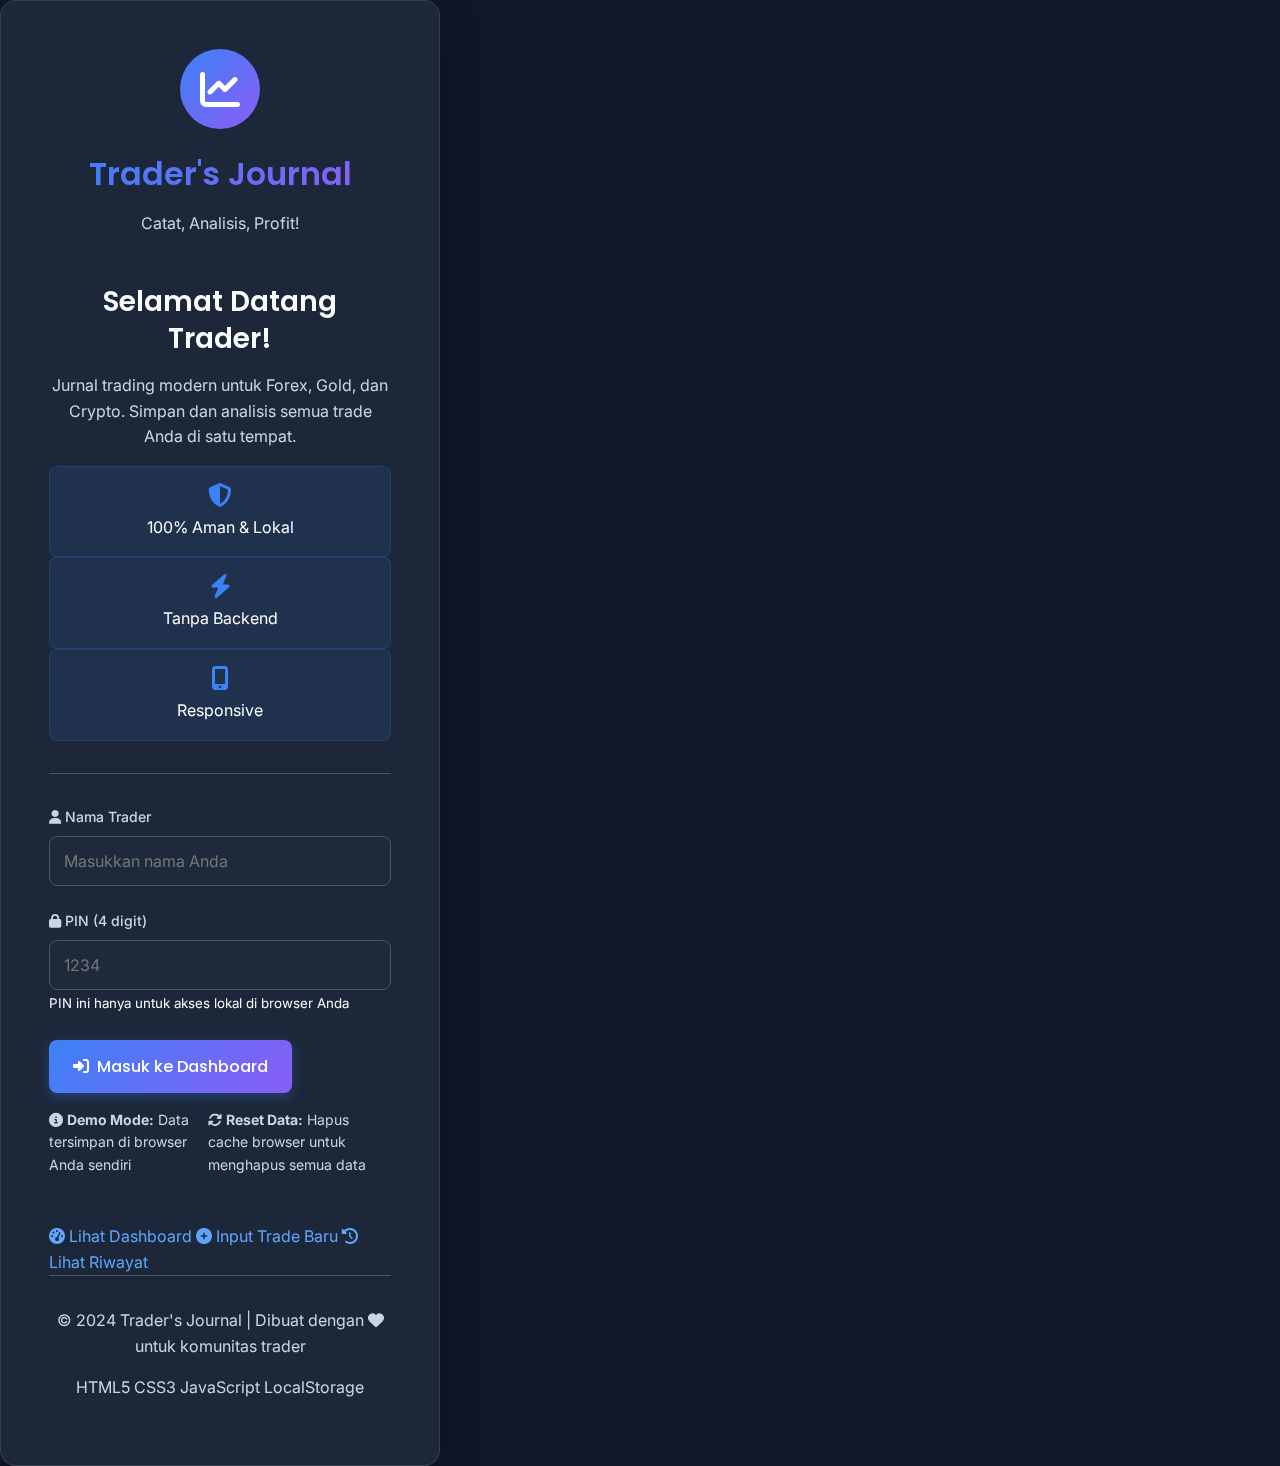
<file: index.html>
<!DOCTYPE html>
<html lang="id">
<head>
    <meta charset="UTF-8">
    <meta name="viewport" content="width=device-width, initial-scale=1.0">
    <title>Trader's Journal | Login</title>
    <link rel="stylesheet" href="https://cdnjs.cloudflare.com/ajax/libs/font-awesome/6.4.0/css/all.min.css">
    <link href="https://fonts.googleapis.com/css2?family=Inter:wght@300;400;500;600;700&family=Poppins:wght@400;500;600;700&display=swap" rel="stylesheet">
    <link rel="stylesheet" href="assets/css/style.css">
    <link rel="icon" type="image/x-icon" href="assets/img/favicon.ico">
</head>
<body>
    <div class="container auth-container">
        <div class="auth-card">
            <div class="logo-header">
                <i class="fas fa-chart-line logo-icon"></i>
                <h1>Trader's Journal</h1>
                <p class="tagline">Catat, Analisis, Profit!</p>
            </div>
            
            <div class="welcome-section">
                <h2>Selamat Datang Trader!</h2>
                <p>Jurnal trading modern untuk Forex, Gold, dan Crypto. Simpan dan analisis semua trade Anda di satu tempat.</p>
                
                <div class="features-list">
                    <div class="feature-item">
                        <i class="fas fa-shield-alt"></i>
                        <span>100% Aman & Lokal</span>
                    </div>
                    <div class="feature-item">
                        <i class="fas fa-bolt"></i>
                        <span>Tanpa Backend</span>
                    </div>
                    <div class="feature-item">
                        <i class="fas fa-mobile-alt"></i>
                        <span>Responsive</span>
                    </div>
                </div>
            </div>
            
            <div class="login-form">
                <div class="input-group">
                    <label for="username"><i class="fas fa-user"></i> Nama Trader</label>
                    <input type="text" id="username" placeholder="Masukkan nama Anda" maxlength="20">
                </div>
                
                <div class="input-group">
                    <label for="pin"><i class="fas fa-lock"></i> PIN (4 digit)</label>
                    <input type="password" id="pin" placeholder="1234" maxlength="4" pattern="\d{4}">
                    <small>PIN ini hanya untuk akses lokal di browser Anda</small>
                </div>
                
                <button id="loginBtn" class="btn-primary">
                    <i class="fas fa-sign-in-alt"></i> Masuk ke Dashboard
                </button>
                
                <div class="demo-info">
                    <p><i class="fas fa-info-circle"></i> <strong>Demo Mode:</strong> Data tersimpan di browser Anda sendiri</p>
                    <p><i class="fas fa-sync-alt"></i> <strong>Reset Data:</strong> Hapus cache browser untuk menghapus semua data</p>
                </div>
            </div>
            
            <div class="quick-nav">
                <a href="dashboard.html" class="nav-link">
                    <i class="fas fa-tachometer-alt"></i> Lihat Dashboard
                </a>
                <a href="journal.html" class="nav-link">
                    <i class="fas fa-plus-circle"></i> Input Trade Baru
                </a>
                <a href="history.html" class="nav-link">
                    <i class="fas fa-history"></i> Lihat Riwayat
                </a>
            </div>
            
            <footer class="auth-footer">
                <p>© 2024 Trader's Journal | Dibuat dengan <i class="fas fa-heart"></i> untuk komunitas trader</p>
                <p class="tech-badge">
                    <span>HTML5</span>
                    <span>CSS3</span>
                    <span>JavaScript</span>
                    <span>LocalStorage</span>
                </p>
            </footer>
        </div>
    </div>
    
    <script src="assets/js/storage.js"></script>
    <script src="assets/js/auth.js"></script>
    <!-- Tambahkan di semua halaman setelah script lainnya -->
<script src="assets/js/mobile-nav.js"></script>
</body>

</html>
</file>
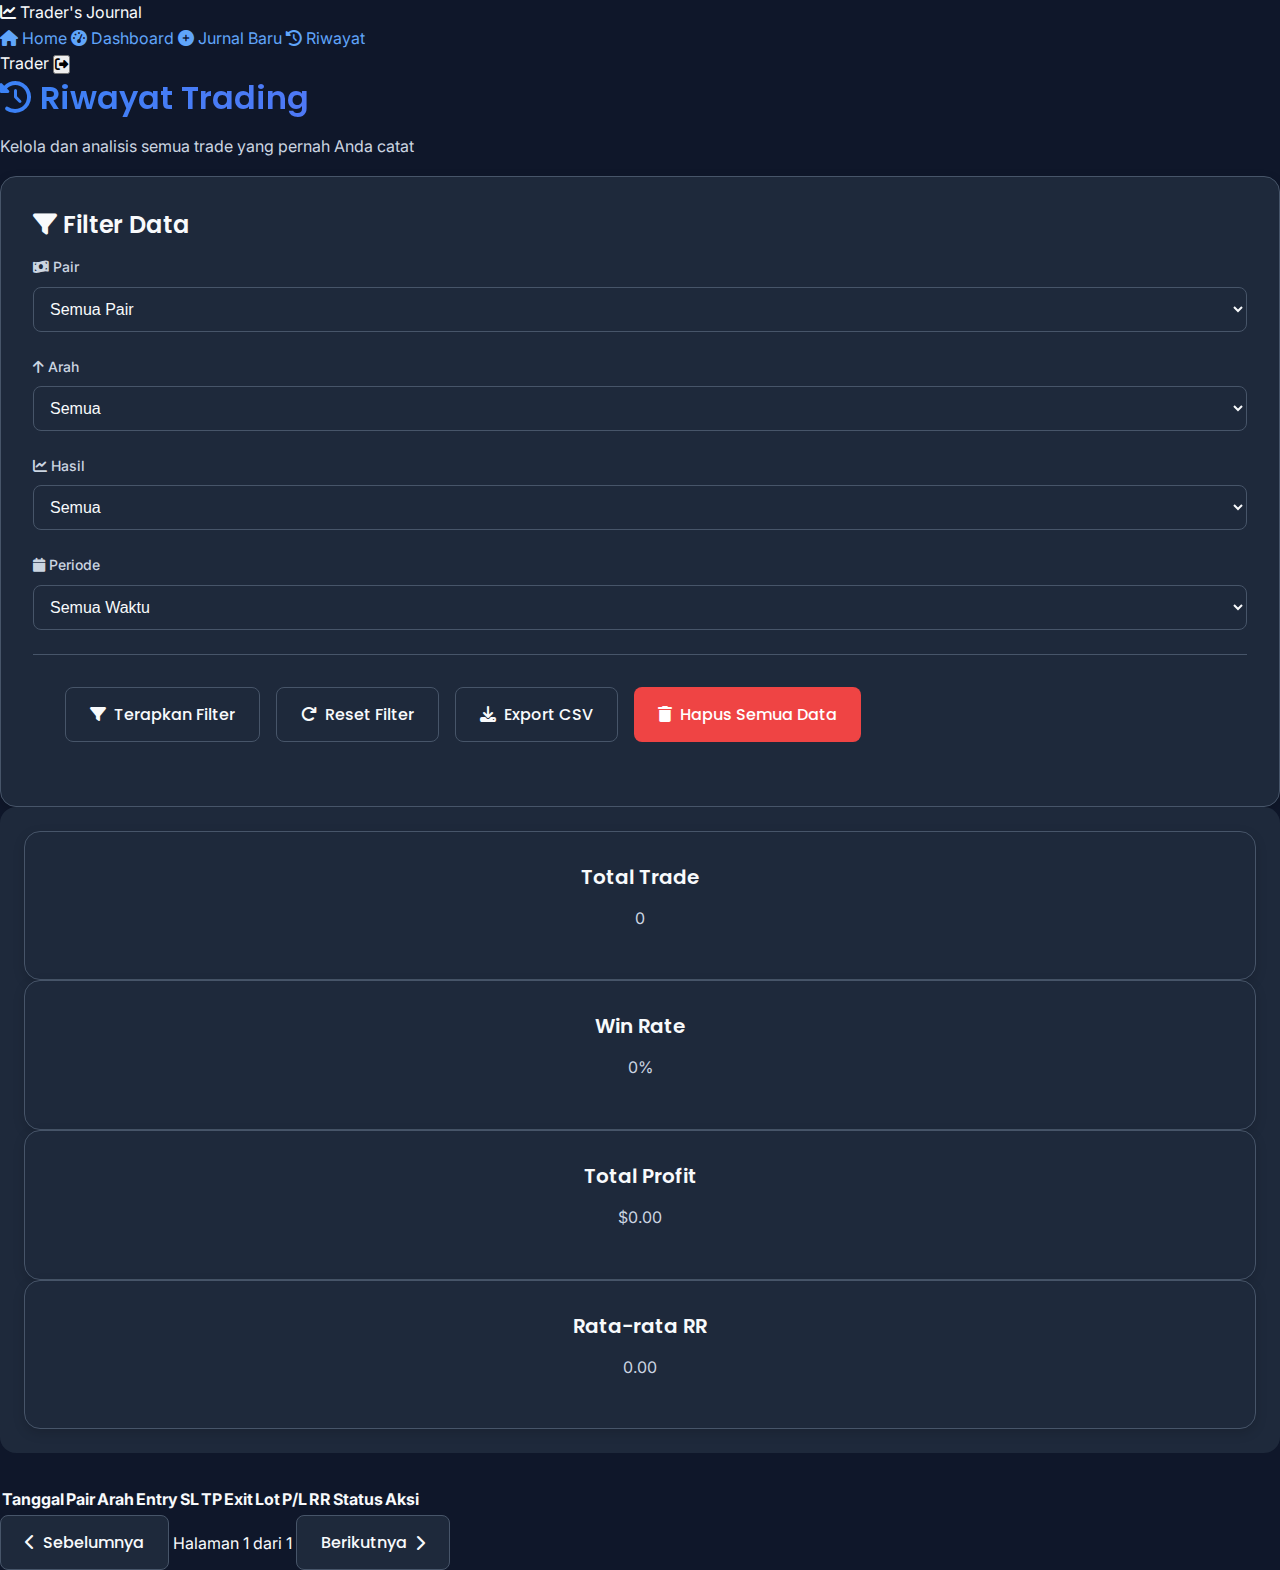
<file: history.html>
<!DOCTYPE html>
<html lang="id">
<head>
    <meta charset="UTF-8">
    <meta name="viewport" content="width=device-width, initial-scale=1.0">
    <title>Riwayat Trading | Trader's Journal</title>
    <link rel="stylesheet" href="https://cdnjs.cloudflare.com/ajax/libs/font-awesome/6.4.0/css/all.min.css">
    <link href="https://fonts.googleapis.com/css2?family=Inter:wght@300;400;500;600;700&family=Poppins:wght@400;500;600;700&display=swap" rel="stylesheet">
    <link rel="stylesheet" href="assets/css/style.css">
</head>
<body>
    <!-- Navigation -->
    <nav class="navbar">
        <div class="nav-container">
            <div class="nav-brand">
                <i class="fas fa-chart-line"></i>
                <span>Trader's Journal</span>
            </div>
            <div class="nav-menu">
                <a href="index.html" class="nav-link"><i class="fas fa-home"></i> Home</a>
                <a href="dashboard.html" class="nav-link"><i class="fas fa-tachometer-alt"></i> Dashboard</a>
                <a href="journal.html" class="nav-link"><i class="fas fa-plus-circle"></i> Jurnal Baru</a>
                <a href="history.html" class="nav-link active"><i class="fas fa-history"></i> Riwayat</a>
            </div>
            <div class="nav-user">
                <span id="currentUser">Trader</span>
                <button id="logoutBtn" class="btn-logout"><i class="fas fa-sign-out-alt"></i></button>
            </div>
        </div>
    </nav>

    <!-- History Content -->
    <div class="container">
        <div class="history-header">
            <h1><i class="fas fa-history"></i> Riwayat Trading</h1>
            <p>Kelola dan analisis semua trade yang pernah Anda catat</p>
        </div>

        <!-- Filters -->
        <div class="filters card">
            <h3><i class="fas fa-filter"></i> Filter Data</h3>
            <div class="filter-grid">
                <div class="filter-group">
                    <label for="filterPair"><i class="fas fa-money-bill-wave"></i> Pair</label>
                    <select id="filterPair">
                        <option value="">Semua Pair</option>
                        <option value="EURUSD">EUR/USD</option>
                        <option value="XAUUSD">Gold (XAU/USD)</option>
                        <option value="BTCUSD">Bitcoin (BTC/USD)</option>
                        <!-- Options akan diisi oleh JavaScript -->
                    </select>
                </div>

                <div class="filter-group">
                    <label for="filterDirection"><i class="fas fa-arrow-up"></i> Arah</label>
                    <select id="filterDirection">
                        <option value="">Semua</option>
                        <option value="BUY">BUY</option>
                        <option value="SELL">SELL</option>
                    </select>
                </div>

                <div class="filter-group">
                    <label for="filterResult"><i class="fas fa-chart-line"></i> Hasil</label>
                    <select id="filterResult">
                        <option value="">Semua</option>
                        <option value="WIN">Profit</option>
                        <option value="LOSS">Loss</option>
                        <option value="OPEN">Masih Open</option>
                    </select>
                </div>

                <div class="filter-group">
                    <label for="filterDate"><i class="fas fa-calendar"></i> Periode</label>
                    <select id="filterDate">
                        <option value="">Semua Waktu</option>
                        <option value="week">Minggu Ini</option>
                        <option value="month">Bulan Ini</option>
                        <option value="3months">3 Bulan Terakhir</option>
                    </select>
                </div>
            </div>

            <div class="filter-actions">
                <button id="applyFilters" class="btn-secondary">
                    <i class="fas fa-filter"></i> Terapkan Filter
                </button>
                <button id="resetFilters" class="btn-secondary">
                    <i class="fas fa-redo"></i> Reset Filter
                </button>
                <button id="exportData" class="btn-secondary">
                    <i class="fas fa-download"></i> Export CSV
                </button>
                <button id="deleteAllData" class="btn-danger" onclick="confirmDeleteAll()">
                    <i class="fas fa-trash"></i> Hapus Semua Data
                </button>
            </div>
        </div>

        <!-- Summary Stats -->
        <div class="summary-stats">
            <div class="stat-card">
                <h4>Total Trade</h4>
                <p id="totalTrades">0</p>
            </div>
            <div class="stat-card">
                <h4>Win Rate</h4>
                <p id="winRate">0%</p>
            </div>
            <div class="stat-card">
                <h4>Total Profit</h4>
                <p id="totalProfit">$0.00</p>
            </div>
            <div class="stat-card">
                <h4>Rata-rata RR</h4>
                <p id="avgRR">0.00</p>
            </div>
        </div>

        <!-- Trading History Table -->
        <div class="table-container">
            <table id="historyTable">
                <thead>
                    <tr>
                        <th>Tanggal</th>
                        <th>Pair</th>
                        <th>Arah</th>
                        <th>Entry</th>
                        <th>SL</th>
                        <th>TP</th>
                        <th>Exit</th>
                        <th>Lot</th>
                        <th>P/L</th>
                        <th>RR</th>
                        <th>Status</th>
                        <th>Aksi</th>
                    </tr>
                </thead>
                <tbody id="historyTableBody">
                    <!-- Data akan diisi oleh JavaScript -->
                </tbody>
            </table>
        </div>

        <!-- Pagination -->
        <div class="pagination">
            <button id="prevPage" class="btn-secondary"><i class="fas fa-chevron-left"></i> Sebelumnya</button>
            <span id="pageInfo">Halaman 1 dari 1</span>
            <button id="nextPage" class="btn-secondary">Berikutnya <i class="fas fa-chevron-right"></i></button>
        </div>

        <!-- Trade Details Modal -->
        <div id="tradeModal" class="modal">
            <div class="modal-content">
                <div class="modal-header">
                    <h3 id="modalTitle">Detail Trade</h3>
                    <button class="modal-close">&times;</button>
                </div>
                <div class="modal-body" id="modalBody">
                    <!-- Detail trade akan diisi oleh JavaScript -->
                </div>
                <div class="modal-footer">
                    <button id="editTrade" class="btn-secondary">Edit</button>
                    <button id="deleteTrade" class="btn-danger">Hapus</button>
                    <button class="modal-close btn-primary">Tutup</button>
                </div>
            </div>
        </div>
    </div>

    <script src="assets/js/storage.js"></script>
    <script src="assets/js/history.js"></script>
</body>
</html>
</file>
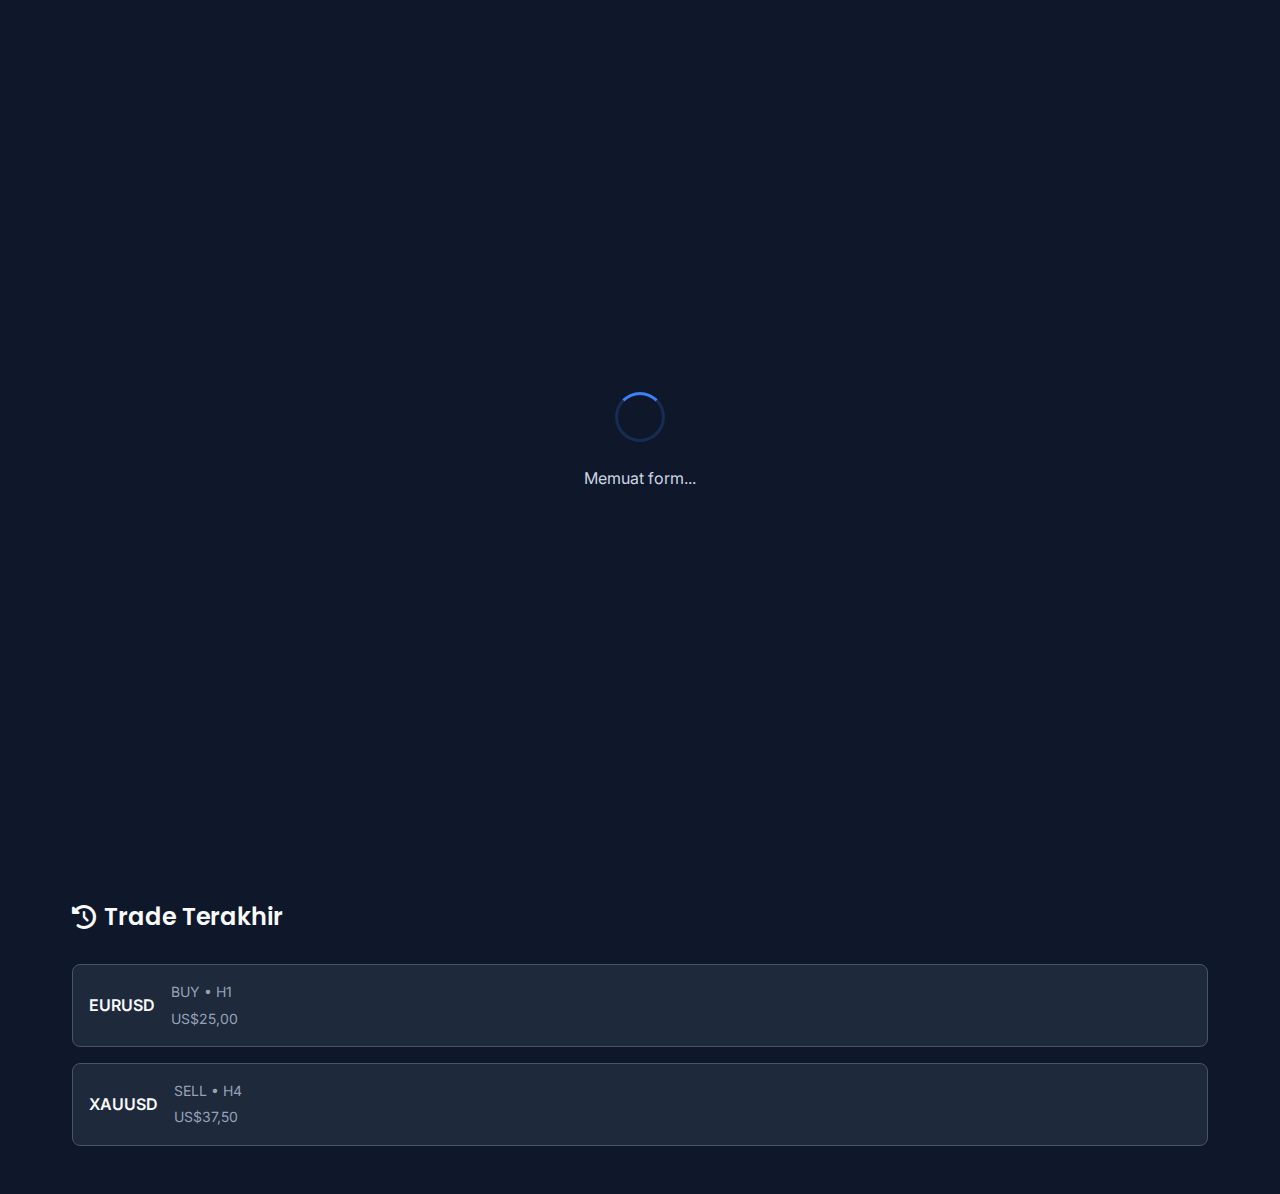
<file: journal.html>
<!DOCTYPE html>
<html lang="id">
<head>
    <meta charset="UTF-8">
    <meta name="viewport" content="width=device-width, initial-scale=1.0, maximum-scale=1.0, user-scalable=no">
    <title>Trade Baru | Trader's Journal</title>
    
    <!-- Icons & PWA -->
    <link rel="apple-touch-icon" sizes="180x180" href="assets/img/icon-192.png">
    <link rel="icon" type="image/png" sizes="32x32" href="assets/img/favicon.ico">
    <link rel="icon" type="image/png" sizes="16x16" href="assets/img/favicon.ico">
    <link rel="manifest" href="manifest.json">
    <meta name="apple-mobile-web-app-capable" content="yes">
    <meta name="apple-mobile-web-app-status-bar-style" content="black-translucent">
    <meta name="theme-color" content="#0f172a">
    
    <!-- Fonts & Icons -->
    <link rel="stylesheet" href="https://cdnjs.cloudflare.com/ajax/libs/font-awesome/6.4.0/css/all.min.css">
    <link href="https://fonts.googleapis.com/css2?family=Poppins:wght@300;400;500;600;700&family=Inter:wght@300;400;500;600&display=swap" rel="stylesheet">
    
    <!-- CSS -->
    <link rel="stylesheet" href="assets/css/style.css">
</head>
<body>
    <!-- Loading Screen -->
    <div class="loading-screen">
        <div class="loading-spinner"></div>
        <p>Memuat form...</p>
    </div>

    <!-- Mobile Header -->
    <header class="mobile-header">
        <button class="menu-toggle" id="menuToggle">
            <span class="menu-line"></span>
            <span class="menu-line"></span>
            <span class="menu-line"></span>
        </button>
        
        <div class="header-title">
            <h1>Trade Baru</h1>
            <p class="header-subtitle">Catat transaksi Anda</p>
        </div>
        
        <div class="header-actions">
            <button class="header-btn" id="saveDraftBtn">
                <i class="fas fa-save"></i>
            </button>
            <button class="header-btn" id="clearFormBtn">
                <i class="fas fa-trash"></i>
            </button>
        </div>
    </header>

    <!-- Sidebar Navigation -->
    <nav class="sidebar" id="sidebar">
        <div class="sidebar-header">
            <div class="sidebar-logo">
                <i class="fas fa-chart-line"></i>
                <h2>Trader's Journal</h2>
            </div>
            <button class="sidebar-close" id="sidebarClose">
                <i class="fas fa-times"></i>
            </button>
        </div>
        
        <div class="sidebar-user">
            <div class="user-avatar">
                <i class="fas fa-user"></i>
            </div>
            <div class="user-info">
                <h3 id="userName">Trader</h3>
                <p id="userStats">0 Trade</p>
            </div>
        </div>
        
        <div class="sidebar-menu">
            <a href="index.html" class="menu-item">
                <i class="fas fa-home"></i>
                <span>Home</span>
            </a>
            <a href="dashboard.html" class="menu-item">
                <i class="fas fa-tachometer-alt"></i>
                <span>Dashboard</span>
            </a>
            <a href="journal.html" class="menu-item active">
                <i class="fas fa-plus-circle"></i>
                <span>Trade Baru</span>
            </a>
            <a href="history.html" class="menu-item">
                <i class="fas fa-history"></i>
                <span>Riwayat</span>
            </a>
            <div class="menu-divider"></div>
            <a href="#" class="menu-item" id="loadTemplateBtn">
                <i class="fas fa-file-alt"></i>
                <span>Load Template</span>
            </a>
            <a href="#" class="menu-item logout" onclick="logout()">
                <i class="fas fa-sign-out-alt"></i>
                <span>Logout</span>
            </a>
        </div>
        
        <div class="sidebar-footer">
            <p>Draft: <span id="draftCount">0</span> tersimpan</p>
        </div>
    </nav>

    <!-- Sidebar Overlay -->
    <div class="sidebar-overlay" id="sidebarOverlay"></div>

    <!-- Main Content -->
    <main class="main-content">
        <!-- Progress Steps -->
        <div class="form-progress animate-slide-up">
            <div class="progress-steps">
                <div class="step active" data-step="1">
                    <div class="step-number">1</div>
                    <span>Data Trading</span>
                </div>
                <div class="step" data-step="2">
                    <div class="step-number">2</div>
                    <span>Risk Management</span>
                </div>
                <div class="step" data-step="3">
                    <div class="step-number">3</div>
                    <span>Catatan</span>
                </div>
            </div>
        </div>

        <!-- Journal Form -->
        <form id="journalForm" class="journal-form">
            <!-- Step 1: Trading Data -->
            <div class="form-step active" data-step="1">
                <div class="step-header">
                    <h2><i class="fas fa-chart-bar"></i> Data Trading</h2>
                    <p>Isi informasi dasar trade Anda</p>
                </div>
                
                <div class="form-grid">
                    <div class="input-group">
                        <label for="tradeDate">
                            <i class="fas fa-calendar"></i> Tanggal & Waktu
                        </label>
                        <input type="datetime-local" id="tradeDate" required>
                    </div>
                    
                    <div class="input-group">
                        <label for="symbol">
                            <i class="fas fa-money-bill-wave"></i> Pair / Symbol
                        </label>
                        <div class="symbol-selector">
                            <select id="symbol" required>
                                <option value="">Pilih Pair</option>
                                <optgroup label="Forex">
                                    <option value="EURUSD">EUR/USD</option>
                                    <option value="GBPUSD">GBP/USD</option>
                                    <option value="USDJPY">USD/JPY</option>
                                    <option value="AUDUSD">AUD/USD</option>
                                    <option value="USDCAD">USD/CAD</option>
                                </optgroup>
                                <optgroup label="Gold">
                                    <option value="XAUUSD">Gold (XAU/USD)</option>
                                </optgroup>
                                <optgroup label="Crypto">
                                    <option value="BTCUSD">Bitcoin (BTC/USD)</option>
                                    <option value="ETHUSD">Ethereum (ETH/USD)</option>
                                    <option value="BNBUSD">BNB (BNB/USD)</option>
                                </optgroup>
                                <option value="OTHER">Lainnya...</option>
                            </select>
                            <input type="text" 
                                   id="customSymbol" 
                                   placeholder="Masukkan pair custom" 
                                   class="hidden">
                        </div>
                    </div>
                    
                    <div class="input-row">
                        <div class="input-group">
                            <label for="timeframe">
                                <i class="fas fa-clock"></i> Timeframe
                            </label>
                            <select id="timeframe" required>
                                <option value="M1">M1</option>
                                <option value="M5">M5</option>
                                <option value="M15">M15</option>
                                <option value="H1" selected>H1</option>
                                <option value="H4">H4</option>
                                <option value="D1">D1</option>
                                <option value="W1">W1</option>
                            </select>
                        </div>
                        
                        <div class="input-group">
                            <label for="direction">
                                <i class="fas fa-arrow-up"></i> Arah
                            </label>
                            <div class="direction-selector">
                                <button type="button" class="dir-btn buy active" data-direction="BUY">
                                    <i class="fas fa-arrow-up"></i> BUY
                                </button>
                                <button type="button" class="dir-btn sell" data-direction="SELL">
                                    <i class="fas fa-arrow-down"></i> SELL
                                </button>
                                <input type="hidden" id="direction" value="BUY">
                            </div>
                        </div>
                    </div>
                    
                    <div class="input-row">
                        <div class="input-group">
                            <label for="lotSize">
                                <i class="fas fa-balance-scale"></i> Lot Size
                            </label>
                            <input type="number" 
                                   id="lotSize" 
                                   step="0.01" 
                                   min="0.01" 
                                   value="0.1" 
                                   required>
                            <div class="lot-presets">
                                <button type="button" data-lot="0.01">0.01</button>
                                <button type="button" data-lot="0.1">0.1</button>
                                <button type="button" data-lot="0.5">0.5</button>
                                <button type="button" data-lot="1">1.0</button>
                            </div>
                        </div>
                        
                        <div class="input-group">
                            <label for="entryPrice">
                                <i class="fas fa-sign-in-alt"></i> Entry Price
                            </label>
                            <input type="number" 
                                   id="entryPrice" 
                                   step="0.00001" 
                                   required
                                   placeholder="0.00000">
                        </div>
                    </div>
                </div>
                
                <div class="step-actions">
                    <button type="button" class="btn-secondary" data-next="2">
                        Lanjut <i class="fas fa-arrow-right"></i>
                    </button>
                </div>
            </div>

            <!-- Step 2: Risk Management -->
            <div class="form-step" data-step="2">
                <div class="step-header">
                    <h2><i class="fas fa-shield-alt"></i> Risk Management</h2>
                    <p>Tentukan target dan risiko trade</p>
                </div>
                
                <div class="form-grid">
                    <div class="input-row">
                        <div class="input-group">
                            <label for="stopLoss">
                                <i class="fas fa-stop-circle"></i> Stop Loss
                            </label>
                            <input type="number" 
                                   id="stopLoss" 
                                   step="0.00001" 
                                   required
                                   placeholder="0.00000">
                        </div>
                        
                        <div class="input-group">
                            <label for="takeProfit">
                                <i class="fas fa-bullseye"></i> Take Profit
                            </label>
                            <input type="number" 
                                   id="takeProfit" 
                                   step="0.00001" 
                                   required
                                   placeholder="0.00000">
                        </div>
                    </div>
                    
                    <div class="input-group">
                        <label for="exitPrice">
                            <i class="fas fa-sign-out-alt"></i> Exit Price (aktual)
                        </label>
                        <input type="number" 
                               id="exitPrice" 
                               step="0.00001"
                               placeholder="Biarkan kosong jika masih open">
                    </div>
                    
                    <!-- Auto Calculator -->
                    <div class="calculator-card">
                        <div class="calc-header">
                            <h4><i class="fas fa-calculator"></i> Kalkulator P/L</h4>
                            <button type="button" class="btn-small" id="calculatePL">
                                Hitung
                            </button>
                        </div>
                        
                        <div class="calc-results">
                            <div class="calc-result">
                                <span>Risk/Reward:</span>
                                <strong id="rrRatio">1:1</strong>
                            </div>
                            <div class="calc-result">
                                <span>Pips SL:</span>
                                <span id="slPips">0</span>
                            </div>
                            <div class="calc-result">
                                <span>Pips TP:</span>
                                <span id="tpPips">0</span>
                            </div>
                            <div class="calc-result total">
                                <span>Profit/Loss:</span>
                                <strong id="plAmount">$0.00</strong>
                            </div>
                        </div>
                    </div>
                </div>
                
                <div class="step-actions">
                    <button type="button" class="btn-secondary" data-prev="1">
                        <i class="fas fa-arrow-left"></i> Kembali
                    </button>
                    <button type="button" class="btn-primary" data-next="3">
                        Lanjut <i class="fas fa-arrow-right"></i>
                    </button>
                </div>
            </div>

            <!-- Step 3: Notes & Emotions -->
            <div class="form-step" data-step="3">
                <div class="step-header">
                    <h2><i class="fas fa-sticky-note"></i> Catatan & Analisis</h2>
                    <p>Catat pembelajaran dan kondisi emosi</p>
                </div>
                
                <div class="form-grid">
                    <div class="input-group">
                        <label for="notes">
                            <i class="fas fa-edit"></i> Catatan Trading
                        </label>
                        <textarea id="notes" 
                                  rows="4" 
                                  placeholder="Apa yang terjadi di trade ini? Analisis teknikal/fundamental, kesalahan yang dibuat, pembelajaran..."></textarea>
                    </div>
                    
                    <div class="input-group">
                        <label>
                            <i class="fas fa-heart"></i> Kondisi Emosi
                        </label>
                        <div class="emotion-grid">
                            <label class="emotion-option">
                                <input type="checkbox" name="emotion" value="FOMO">
                                <span class="emotion-icon">😰</span>
                                <span>FOMO</span>
                            </label>
                            <label class="emotion-option">
                                <input type="checkbox" name="emotion" value="OVERTRADE">
                                <span class="emotion-icon">😫</span>
                                <span>Overtrade</span>
                            </label>
                            <label class="emotion-option">
                                <input type="checkbox" name="emotion" value="REVENGE">
                                <span class="emotion-icon">😠</span>
                                <span>Revenge</span>
                            </label>
                            <label class="emotion-option">
                                <input type="checkbox" name="emotion" value="CONFIDENT">
                                <span class="emotion-icon">😎</span>
                                <span>Percaya Diri</span>
                            </label>
                            <label class="emotion-option">
                                <input type="checkbox" name="emotion" value="CALM">
                                <span class="emotion-icon">😌</span>
                                <span>Tenang</span>
                            </label>
                            <label class="emotion-option">
                                <input type="checkbox" name="emotion" value="HESITANT">
                                <span class="emotion-icon">🤔</span>
                                <span>Ragu-ragu</span>
                            </label>
                        </div>
                    </div>
                    
                    <div class="input-group">
                        <label for="screenshot">
                            <i class="fas fa-camera"></i> Screenshot URL (opsional)
                        </label>
                        <input type="url" 
                               id="screenshot" 
                               placeholder="https://...">
                    </div>
                </div>
                
                <div class="step-actions">
                    <button type="button" class="btn-secondary" data-prev="2">
                        <i class="fas fa-arrow-left"></i> Kembali
                    </button>
                    <button type="submit" class="btn-success">
                        <i class="fas fa-save"></i> Simpan Trade
                    </button>
                </div>
            </div>
        </form>

        <!-- Recent Trades Preview -->
        <section class="recent-preview animate-slide-up delay-1">
            <div class="section-header">
                <h3><i class="fas fa-clock-rotate-left"></i> Trade Terakhir</h3>
            </div>
            
            <div class="preview-list" id="recentPreview">
                <!-- Akan diisi oleh JavaScript -->
            </div>
        </section>
    </main>

    <!-- Mobile Tab Bar -->
    <nav class="mobile-tab-bar">
        <a href="dashboard.html" class="tab-item">
            <i class="fas fa-tachometer-alt"></i>
            <span>Dashboard</span>
        </a>
        <a href="journal.html" class="tab-item active">
            <i class="fas fa-plus-circle"></i>
            <span>Trade Baru</span>
        </a>
        <a href="history.html" class="tab-item">
            <i class="fas fa-history"></i>
            <span>Riwayat</span>
        </a>
        <a href="#" class="tab-item" id="quickSaveBtn">
            <i class="fas fa-save"></i>
            <span>Save</span>
        </a>
    </nav>

    <!-- Scripts -->
    <script src="assets/js/main.js"></script>
    <script src="assets/js/storage.js"></script>
    <script src="assets/js/journal.js"></script>
    <script src="assets/js/mobile.js"></script>
</body>
</html>
</file>
<file: assets/css/style.css>
/* ===== VARIABLES & RESET ===== */
:root {
    /* Colors - Dark Theme */
    --primary: #3b82f6;
    --primary-dark: #1d4ed8;
    --primary-light: #60a5fa;
    --secondary: #8b5cf6;
    --success: #10b981;
    --danger: #ef4444;
    --warning: #f59e0b;
    --info: #06b6d4;
    
    /* Background */
    --bg-primary: #0f172a;
    --bg-secondary: #1e293b;
    --bg-card: #1e293b;
    --bg-hover: #334155;
    --bg-overlay: rgba(15, 23, 42, 0.9);
    
    /* Text */
    --text-primary: #f8fafc;
    --text-secondary: #cbd5e1;
    --text-muted: #94a3b8;
    --text-light: #e2e8f0;
    
    /* Borders & Shadows */
    --border-color: #475569;
    --border-radius: 16px;
    --border-radius-sm: 8px;
    --shadow: 0 4px 12px rgba(0, 0, 0, 0.15);
    --shadow-lg: 0 10px 25px rgba(0, 0, 0, 0.2);
    --shadow-xl: 0 20px 40px rgba(0, 0, 0, 0.25);
    
    /* Spacing */
    --space-xs: 0.5rem;
    --space-sm: 1rem;
    --space-md: 1.5rem;
    --space-lg: 2rem;
    --space-xl: 3rem;
    
    /* Transitions */
    --transition-fast: 150ms cubic-bezier(0.4, 0, 0.2, 1);
    --transition-normal: 300ms cubic-bezier(0.4, 0, 0.2, 1);
    --transition-slow: 500ms cubic-bezier(0.4, 0, 0.2, 1);
}

* {
    margin: 0;
    padding: 0;
    box-sizing: border-box;
}

html {
    font-size: 16px;
    scroll-behavior: smooth;
    -webkit-tap-highlight-color: transparent;
}

body {
    font-family: 'Inter', -apple-system, BlinkMacSystemFont, sans-serif;
    background: var(--bg-primary);
    color: var(--text-primary);
    line-height: 1.6;
    min-height: 100vh;
    overflow-x: hidden;
    position: relative;
}

/* ===== TYPOGRAPHY ===== */
h1, h2, h3, h4, h5, h6 {
    font-family: 'Poppins', sans-serif;
    font-weight: 600;
    line-height: 1.3;
    margin-bottom: var(--space-sm);
}

h1 {
    font-size: 2rem;
    background: linear-gradient(90deg, var(--primary), var(--secondary));
    -webkit-background-clip: text;
    background-clip: text;
    color: transparent;
}

h2 {
    font-size: 1.75rem;
}

h3 {
    font-size: 1.5rem;
}

h4 {
    font-size: 1.25rem;
}

p {
    margin-bottom: var(--space-sm);
    color: var(--text-secondary);
}

a {
    color: var(--primary-light);
    text-decoration: none;
    transition: color var(--transition-fast);
}

a:hover {
    color: var(--primary);
}

/* ===== BUTTONS ===== */
.btn-primary,
.btn-secondary,
.btn-success,
.btn-danger,
.btn-text {
    display: inline-flex;
    align-items: center;
    justify-content: center;
    gap: 0.5rem;
    padding: 0.875rem 1.5rem;
    border: none;
    border-radius: var(--border-radius-sm);
    font-family: 'Poppins', sans-serif;
    font-weight: 500;
    font-size: 1rem;
    cursor: pointer;
    transition: all var(--transition-normal);
    min-height: 44px; /* Touch friendly */
    touch-action: manipulation;
    position: relative;
    overflow: hidden;
}

.btn-primary {
    background: linear-gradient(135deg, var(--primary), var(--secondary));
    color: white;
    box-shadow: 0 4px 12px rgba(59, 130, 246, 0.3);
}

.btn-primary:hover {
    transform: translateY(-2px);
    box-shadow: 0 6px 20px rgba(59, 130, 246, 0.4);
}

.btn-primary:active {
    transform: translateY(0);
}

.btn-secondary {
    background: var(--bg-secondary);
    color: var(--text-primary);
    border: 1px solid var(--border-color);
}

.btn-secondary:hover {
    background: var(--bg-hover);
    border-color: var(--primary);
}

.btn-success {
    background: var(--success);
    color: white;
}

.btn-danger {
    background: var(--danger);
    color: white;
}

.btn-text {
    background: transparent;
    color: var(--text-primary);
    padding: 0.5rem;
}

.btn-small {
    padding: 0.5rem 1rem;
    font-size: 0.875rem;
    min-height: 36px;
}

.btn-loader {
    display: none;
    width: 16px;
    height: 16px;
    border: 2px solid rgba(255, 255, 255, 0.3);
    border-top-color: white;
    border-radius: 50%;
    animation: spin 1s linear infinite;
}

.loading .btn-loader {
    display: block;
}

/* ===== FORMS ===== */
.input-group {
    margin-bottom: var(--space-md);
}

.input-group label {
    display: block;
    margin-bottom: var(--space-xs);
    color: var(--text-secondary);
    font-weight: 500;
    font-size: 0.875rem;
}

.input-group input,
.input-group select,
.input-group textarea {
    width: 100%;
    padding: 0.875rem;
    background: var(--bg-secondary);
    border: 1px solid var(--border-color);
    border-radius: var(--border-radius-sm);
    color: var(--text-primary);
    font-size: 1rem;
    font-family: 'Inter', sans-serif;
    transition: all var(--transition-fast);
}

.input-group input:focus,
.input-group select:focus,
.input-group textarea:focus {
    outline: none;
    border-color: var(--primary);
    box-shadow: 0 0 0 3px rgba(59, 130, 246, 0.1);
}

.input-group textarea {
    resize: vertical;
    min-height: 100px;
}

.input-row {
    display: grid;
    grid-template-columns: 1fr 1fr;
    gap: var(--space-md);
}

@media (max-width: 768px) {
    .input-row {
        grid-template-columns: 1fr;
        gap: var(--space-sm);
    }
}

/* ===== CARDS ===== */
.card,
.stat-card,
.calculator-card {
    background: var(--bg-card);
    border-radius: var(--border-radius);
    padding: var(--space-lg);
    border: 1px solid var(--border-color);
    box-shadow: var(--shadow);
    transition: all var(--transition-normal);
}

.card:hover,
.stat-card:hover {
    transform: translateY(-4px);
    box-shadow: var(--shadow-lg);
    border-color: var(--primary);
}

/* ===== LOADING SCREEN ===== */
.loading-screen {
    position: fixed;
    top: 0;
    left: 0;
    right: 0;
    bottom: 0;
    background: var(--bg-primary);
    display: flex;
    flex-direction: column;
    align-items: center;
    justify-content: center;
    z-index: 9999;
    transition: opacity var(--transition-slow);
}

.loading-screen.hidden {
    opacity: 0;
    pointer-events: none;
}

.loading-spinner {
    width: 50px;
    height: 50px;
    border: 3px solid rgba(59, 130, 246, 0.2);
    border-top-color: var(--primary);
    border-radius: 50%;
    animation: spin 1s linear infinite;
    margin-bottom: var(--space-md);
}

@keyframes spin {
    to {
        transform: rotate(360deg);
    }
}

/* ===== AUTH PAGE ===== */
.auth-page {
    background: linear-gradient(135deg, #0f172a 0%, #1e1b4b 100%);
    min-height: 100vh;
    display: flex;
    align-items: center;
    justify-content: center;
    padding: var(--space-md);
}

.auth-container {
    width: 100%;
    max-width: 440px;
}

.auth-card {
    background: rgba(30, 41, 59, 0.95);
    backdrop-filter: blur(20px);
    border-radius: var(--border-radius);
    padding: var(--space-xl);
    border: 1px solid rgba(255, 255, 255, 0.1);
    box-shadow: var(--shadow-xl);
}

.logo-header {
    text-align: center;
    margin-bottom: var(--space-xl);
}

.logo-icon {
    width: 80px;
    height: 80px;
    background: linear-gradient(135deg, var(--primary), var(--secondary));
    border-radius: 50%;
    display: flex;
    align-items: center;
    justify-content: center;
    margin: 0 auto var(--space-md);
    font-size: 2.5rem;
    color: white;
}

.logo-title {
    font-size: 2.5rem;
    margin-bottom: var(--space-xs);
}

.logo-subtitle {
    color: var(--text-muted);
    font-style: italic;
}

.welcome-section {
    text-align: center;
    margin-bottom: var(--space-lg);
    padding-bottom: var(--space-lg);
    border-bottom: 1px solid var(--border-color);
}

.features-grid {
    display: grid;
    grid-template-columns: repeat(2, 1fr);
    gap: var(--space-sm);
    margin-top: var(--space-lg);
}

.feature-item {
    display: flex;
    flex-direction: column;
    align-items: center;
    gap: 0.5rem;
    padding: var(--space-sm);
    background: rgba(59, 130, 246, 0.1);
    border-radius: var(--border-radius-sm);
    border: 1px solid rgba(59, 130, 246, 0.2);
}

.feature-item i {
    color: var(--primary);
    font-size: 1.5rem;
}

.login-form {
    margin-bottom: var(--space-lg);
}

.form-actions {
    margin-top: var(--space-lg);
}

.demo-info {
    display: flex;
    align-items: center;
    gap: 0.5rem;
    margin-top: var(--space-sm);
    color: var(--text-muted);
    font-size: 0.875rem;
}

.quick-actions {
    display: grid;
    grid-template-columns: repeat(3, 1fr);
    gap: var(--space-sm);
    margin-bottom: var(--space-lg);
}

.quick-btn {
    display: flex;
    flex-direction: column;
    align-items: center;
    gap: 0.5rem;
    padding: var(--space-sm);
    background: var(--bg-secondary);
    border-radius: var(--border-radius-sm);
    border: 1px solid var(--border-color);
    color: var(--text-primary);
    transition: all var(--transition-fast);
}

.quick-btn:hover {
    background: var(--bg-hover);
    border-color: var(--primary);
    transform: translateY(-2px);
}

.quick-btn i {
    font-size: 1.5rem;
    color: var(--primary);
}

.auth-footer {
    text-align: center;
    padding-top: var(--space-lg);
    border-top: 1px solid var(--border-color);
    color: var(--text-muted);
}

.tech-stack {
    display: flex;
    justify-content: center;
    gap: var(--space-sm);
    margin-top: var(--space-sm);
    flex-wrap: wrap;
}

.tech-stack span {
    background: var(--bg-secondary);
    padding: 0.25rem 0.75rem;
    border-radius: 20px;
    font-size: 0.75rem;
    color: var(--text-muted);
}

/* ===== MOBILE HEADER ===== */
.mobile-header {
    position: fixed;
    top: 0;
    left: 0;
    right: 0;
    background: rgba(15, 23, 42, 0.95);
    backdrop-filter: blur(10px);
    border-bottom: 1px solid var(--border-color);
    padding: var(--space-sm) var(--space-md);
    display: flex;
    align-items: center;
    justify-content: space-between;
    z-index: 100;
    min-height: 60px;
    padding-top: env(safe-area-inset-top);
}

.menu-toggle {
    width: 40px;
    height: 40px;
    background: transparent;
    border: none;
    display: flex;
    flex-direction: column;
    justify-content: center;
    gap: 4px;
    cursor: pointer;
    padding: 0;
}

.menu-line {
    width: 20px;
    height: 2px;
    background: var(--text-primary);
    border-radius: 1px;
    transition: all var(--transition-normal);
}

.menu-toggle.active .menu-line:nth-child(1) {
    transform: rotate(45deg) translate(4px, 4px);
}

.menu-toggle.active .menu-line:nth-child(2) {
    opacity: 0;
}

.menu-toggle.active .menu-line:nth-child(3) {
    transform: rotate(-45deg) translate(4px, -4px);
}

.header-title {
    flex: 1;
    text-align: center;
}

.header-title h1 {
    font-size: 1.25rem;
    margin-bottom: 0;
}

.header-subtitle {
    font-size: 0.75rem;
    color: var(--text-muted);
    margin: 0;
}

.header-actions {
    display: flex;
    gap: var(--space-xs);
}

.header-btn {
    width: 40px;
    height: 40px;
    border: none;
    background: transparent;
    color: var(--text-primary);
    border-radius: var(--border-radius-sm);
    display: flex;
    align-items: center;
    justify-content: center;
    cursor: pointer;
    transition: all var(--transition-fast);
}

.header-btn:hover {
    background: var(--bg-hover);
}

/* ===== SIDEBAR ===== */
.sidebar {
    position: fixed;
    top: 0;
    left: -300px;
    bottom: 0;
    width: 280px;
    background: var(--bg-primary);
    border-right: 1px solid var(--border-color);
    z-index: 1000;
    transition: left var(--transition-normal);
    overflow-y: auto;
    padding-top: env(safe-area-inset-top);
}

.sidebar.active {
    left: 0;
}

.sidebar-header {
    padding: var(--space-lg);
    border-bottom: 1px solid var(--border-color);
    display: flex;
    align-items: center;
    justify-content: space-between;
}

.sidebar-logo {
    display: flex;
    align-items: center;
    gap: var(--space-sm);
}

.sidebar-logo i {
    color: var(--primary);
    font-size: 1.5rem;
}

.sidebar-logo h2 {
    font-size: 1.25rem;
    margin: 0;
}

.sidebar-close {
    width: 36px;
    height: 36px;
    border: none;
    background: transparent;
    color: var(--text-primary);
    border-radius: var(--border-radius-sm);
    display: flex;
    align-items: center;
    justify-content: center;
    cursor: pointer;
}

.sidebar-close:hover {
    background: var(--bg-hover);
}

.sidebar-user {
    padding: var(--space-lg);
    display: flex;
    align-items: center;
    gap: var(--space-md);
    border-bottom: 1px solid var(--border-color);
}

.user-avatar {
    width: 50px;
    height: 50px;
    background: linear-gradient(135deg, var(--primary), var(--secondary));
    border-radius: 50%;
    display: flex;
    align-items: center;
    justify-content: center;
    font-size: 1.5rem;
    color: white;
}

.user-info h3 {
    margin: 0;
    font-size: 1.125rem;
}

.user-info p {
    margin: 0;
    font-size: 0.875rem;
    color: var(--text-muted);
}

.sidebar-menu {
    padding: var(--space-lg) 0;
}

.menu-item {
    display: flex;
    align-items: center;
    gap: var(--space-sm);
    padding: var(--space-sm) var(--space-lg);
    color: var(--text-secondary);
    transition: all var(--transition-fast);
}

.menu-item:hover {
    background: var(--bg-hover);
    color: var(--text-primary);
}

.menu-item.active {
    background: rgba(59, 130, 246, 0.1);
    color: var(--primary);
    border-left: 3px solid var(--primary);
}

.menu-item i {
    width: 20px;
    text-align: center;
}

.menu-divider {
    height: 1px;
    background: var(--border-color);
    margin: var(--space-md) var(--space-lg);
}

.menu-item.logout {
    color: var(--danger);
}

.sidebar-footer {
    padding: var(--space-lg);
    border-top: 1px solid var(--border-color);
    font-size: 0.875rem;
    color: var(--text-muted);
}

.status-indicator {
    display: flex;
    align-items: center;
    gap: 0.5rem;
    margin-top: 0.5rem;
}

.status-dot {
    width: 8px;
    height: 8px;
    background: var(--success);
    border-radius: 50%;
    animation: pulse 2s infinite;
}

@keyframes pulse {
    0%, 100% { opacity: 1; }
    50% { opacity: 0.5; }
}

.sidebar-overlay {
    position: fixed;
    top: 0;
    left: 0;
    right: 0;
    bottom: 0;
    background: var(--bg-overlay);
    backdrop-filter: blur(4px);
    z-index: 999;
    opacity: 0;
    pointer-events: none;
    transition: opacity var(--transition-normal);
}

.sidebar-overlay.active {
    opacity: 1;
    pointer-events: all;
}

/* ===== MAIN CONTENT ===== */
.main-content {
    padding: 80px var(--space-md) 80px;
    max-width: 1200px;
    margin: 0 auto;
    width: 100%;
}

@media (min-width: 768px) {
    .main-content {
        padding: var(--space-xl) var(--space-lg) var(--space-xl);
    }
}

/* ===== WELCOME BANNER ===== */
.welcome-banner {
    background: linear-gradient(135deg, var(--primary), var(--secondary));
    border-radius: var(--border-radius);
    padding: var(--space-lg);
    margin-bottom: var(--space-lg);
    color: white;
}

.banner-content {
    display: flex;
    align-items: center;
    justify-content: space-between;
    gap: var(--space-md);
}

.banner-text h2 {
    color: white;
    margin-bottom: var(--space-xs);
}

.banner-text p {
    color: rgba(255, 255, 255, 0.8);
    margin: 0;
}

@media (max-width: 768px) {
    .banner-content {
        flex-direction: column;
        align-items: stretch;
        text-align: center;
    }
    
    .banner-actions {
        display: flex;
        justify-content: center;
    }
}

/* ===== STATS SECTION ===== */
.section-header {
    display: flex;
    align-items: center;
    justify-content: space-between;
    margin-bottom: var(--space-lg);
}

.section-header h3 {
    display: flex;
    align-items: center;
    gap: 0.5rem;
    margin: 0;
}

.stats-grid {
    display: grid;
    grid-template-columns: repeat(auto-fit, minmax(240px, 1fr));
    gap: var(--space-md);
    margin-bottom: var(--space-lg);
}

.stat-card {
    text-align: center;
    padding: var(--space-lg);
}

.stat-icon {
    width: 60px;
    height: 60px;
    background: rgba(59, 130, 246, 0.1);
    border-radius: 50%;
    display: flex;
    align-items: center;
    justify-content: center;
    margin: 0 auto var(--space-md);
    color: var(--primary);
    font-size: 1.5rem;
}

.stat-content h4 {
    font-size: 0.875rem;
    color: var(--text-muted);
    margin-bottom: var(--space-xs);
    text-transform: uppercase;
    letter-spacing: 0.5px;
}

.stat-value {
    font-size: 2rem;
    font-weight: 700;
    margin-bottom: var(--space-xs);
    color: var(--text-primary);
}

.stat-change {
    font-size: 0.875rem;
    color: var(--text-muted);
    margin: 0;
}

/* ===== CHARTS SECTION ===== */
.charts-section {
    display: grid;
    grid-template-columns: 1fr;
    gap: var(--space-lg);
    margin-bottom: var(--space-lg);
}

@media (min-width: 992px) {
    .charts-section {
        grid-template-columns: 2fr 1fr;
    }
}

.chart-container {
    background: var(--bg-card);
    border-radius: var(--border-radius);
    padding: var(--space-lg);
    border: 1px solid var(--border-color);
}

.chart-header {
    display: flex;
    align-items: center;
    justify-content: space-between;
    margin-bottom: var(--space-lg);
}

.chart-header h4 {
    display: flex;
    align-items: center;
    gap: 0.5rem;
    margin: 0;
}

.chart-actions {
    display: flex;
    gap: 0.5rem;
}

.chart-btn {
    padding: 0.25rem 0.75rem;
    background: transparent;
    border: 1px solid var(--border-color);
    border-radius: 20px;
    color: var(--text-secondary);
    font-size: 0.75rem;
    cursor: pointer;
    transition: all var(--transition-fast);
}

.chart-btn:hover,
.chart-btn.active {
    background: var(--primary);
    border-color: var(--primary);
    color: white;
}

.chart-wrapper {
    height: 300px;
    position: relative;
}

/* ===== TRADES LIST ===== */
.trades-list {
    display: flex;
    flex-direction: column;
    gap: var(--space-sm);
}

.trade-item {
    background: var(--bg-card);
    border-radius: var(--border-radius-sm);
    padding: var(--space-md);
    border: 1px solid var(--border-color);
    display: flex;
    align-items: center;
    justify-content: space-between;
    transition: all var(--transition-fast);
    cursor: pointer;
}

.trade-item:hover {
    border-color: var(--primary);
    transform: translateY(-2px);
}

.trade-info {
    display: flex;
    align-items: center;
    gap: var(--space-md);
}

.trade-symbol {
    font-weight: 600;
    font-size: 1.125rem;
}

.trade-direction {
    padding: 0.25rem 0.75rem;
    border-radius: 20px;
    font-size: 0.75rem;
    font-weight: 500;
    text-transform: uppercase;
}

.trade-direction.buy {
    background: rgba(16, 185, 129, 0.2);
    color: var(--success);
}

.trade-direction.sell {
    background: rgba(239, 68, 68, 0.2);
    color: var(--danger);
}

.trade-details {
    display: flex;
    gap: var(--space-md);
    color: var(--text-muted);
    font-size: 0.875rem;
}

.trade-result {
    font-weight: 600;
}

.trade-result.profit {
    color: var(--success);
}

.trade-result.loss {
    color: var(--danger);
}

.empty-state {
    text-align: center;
    padding: var(--space-xl);
    color: var(--text-muted);
}

.empty-state i {
    font-size: 3rem;
    margin-bottom: var(--space-md);
    opacity: 0.5;
}

/* ===== CALCULATOR SECTION ===== */
.calculator-card {
    margin-top: var(--space-lg);
}

.calculator-inputs {
    display: grid;
    grid-template-columns: repeat(auto-fit, minmax(200px, 1fr));
    gap: var(--space-md);
    margin-bottom: var(--space-lg);
}

.calculator-results {
    margin-top: var(--space-lg);
    padding: var(--space-md);
    background: var(--bg-secondary);
    border-radius: var(--border-radius-sm);
    display: none;
}

.calculator-results.show {
    display: block;
    animation: slideUp var(--transition-normal);
}

@keyframes slideUp {
    from {
        opacity: 0;
        transform: translateY(20px);
    }
    to {
        opacity: 1;
        transform: translateY(0);
    }
}

.calc-result {
    display: flex;
    justify-content: space-between;
    padding: 0.5rem 0;
    border-bottom: 1px solid var(--border-color);
}

.calc-result:last-child {
    border-bottom: none;
}

.calc-result.total {
    font-weight: 600;
    color: var(--primary);
}

/* ===== FORM PROGRESS ===== */
.form-progress {
    margin-bottom: var(--space-lg);
}

.progress-steps {
    display: flex;
    justify-content: space-between;
    position: relative;
}

.progress-steps::before {
    content: '';
    position: absolute;
    top: 20px;
    left: 0;
    right: 0;
    height: 2px;
    background: var(--border-color);
    z-index: 1;
}

.step {
    display: flex;
    flex-direction: column;
    align-items: center;
    position: relative;
    z-index: 2;
}

.step-number {
    width: 40px;
    height: 40px;
    background: var(--bg-secondary);
    border: 2px solid var(--border-color);
    border-radius: 50%;
    display: flex;
    align-items: center;
    justify-content: center;
    font-weight: 600;
    color: var(--text-muted);
    margin-bottom: var(--space-xs);
    transition: all var(--transition-normal);
}

.step.active .step-number {
    background: var(--primary);
    border-color: var(--primary);
    color: white;
    transform: scale(1.1);
}

.step span {
    font-size: 0.875rem;
    color: var(--text-muted);
    text-align: center;
}

.step.active span {
    color: var(--text-primary);
    font-weight: 500;
}

/* ===== JOURNAL FORM ===== */
.journal-form {
    margin-bottom: var(--space-xl);
}

.form-step {
    display: none;
}

.form-step.active {
    display: block;
    animation: fadeIn var(--transition-normal);
}

@keyframes fadeIn {
    from {
        opacity: 0;
        transform: translateY(20px);
    }
    to {
        opacity: 1;
        transform: translateY(0);
    }
}

.step-header {
    margin-bottom: var(--space-lg);
}

.step-header h2 {
    display: flex;
    align-items: center;
    gap: 0.5rem;
    margin-bottom: var(--space-xs);
}

.step-actions {
    display: flex;
    justify-content: space-between;
    margin-top: var(--space-xl);
    padding-top: var(--space-lg);
    border-top: 1px solid var(--border-color);
}

.direction-selector {
    display: flex;
    gap: var(--space-sm);
}

.dir-btn {
    flex: 1;
    padding: var(--space-sm);
    border: 2px solid var(--border-color);
    background: transparent;
    color: var(--text-secondary);
    border-radius: var(--border-radius-sm);
    font-weight: 600;
    cursor: pointer;
    transition: all var(--transition-fast);
    display: flex;
    align-items: center;
    justify-content: center;
    gap: 0.5rem;
}

.dir-btn:hover {
    border-color: var(--primary);
    color: var(--primary);
}

.dir-btn.active {
    background: var(--primary);
    border-color: var(--primary);
    color: white;
}

.dir-btn.buy.active {
    background: var(--success);
    border-color: var(--success);
}

.dir-btn.sell.active {
    background: var(--danger);
    border-color: var(--danger);
}

.lot-presets {
    display: flex;
    gap: var(--space-xs);
    margin-top: var(--space-xs);
}

.lot-presets button {
    flex: 1;
    padding: 0.5rem;
    background: var(--bg-secondary);
    border: 1px solid var(--border-color);
    border-radius: var(--border-radius-sm);
    color: var(--text-secondary);
    cursor: pointer;
    transition: all var(--transition-fast);
}

.lot-presets button:hover {
    background: var(--bg-hover);
    border-color: var(--primary);
}

.emotion-grid {
    display: grid;
    grid-template-columns: repeat(auto-fill, minmax(100px, 1fr));
    gap: var(--space-sm);
}

.emotion-option {
    position: relative;
    cursor: pointer;
}

.emotion-option input[type="checkbox"] {
    position: absolute;
    opacity: 0;
    width: 0;
    height: 0;
}

.emotion-option span {
    display: flex;
    flex-direction: column;
    align-items: center;
    gap: 0.5rem;
    padding: var(--space-sm);
    background: var(--bg-secondary);
    border: 2px solid transparent;
    border-radius: var(--border-radius-sm);
    color: var(--text-secondary);
    transition: all var(--transition-fast);
}

.emotion-option:hover span {
    background: var(--bg-hover);
    border-color: var(--border-color);
}

.emotion-option input:checked + span {
    background: rgba(59, 130, 246, 0.1);
    border-color: var(--primary);
    color: var(--primary);
}

.emotion-icon {
    font-size: 1.5rem;
}

/* ===== RECENT PREVIEW ===== */
.recent-preview {
    margin-top: var(--space-xl);
}

.preview-list {
    display: flex;
    flex-direction: column;
    gap: var(--space-sm);
}

.preview-item {
    background: var(--bg-card);
    border-radius: var(--border-radius-sm);
    padding: var(--space-sm);
    border: 1px solid var(--border-color);
    display: flex;
    align-items: center;
    gap: var(--space-sm);
}

.preview-symbol {
    font-weight: 600;
    min-width: 60px;
}

.preview-details {
    flex: 1;
    display: flex;
    flex-direction: column;
    gap: 0.25rem;
}

.preview-details span {
    font-size: 0.875rem;
    color: var(--text-muted);
}

/* ===== SUMMARY STATS ===== */
.summary-stats {
    background: var(--bg-card);
    border-radius: var(--border-radius);
    padding: var(--space-md);
    margin-bottom: var(--space-lg);
}

.stats-row {
    display: grid;
    grid-template-columns: repeat(4, 1fr);
    gap: var(--space-sm);
}

.stat-item {
    text-align: center;
}

.stat-label {
    font-size: 0.75rem;
    color: var(--text-muted);
    margin-bottom: 0.25rem;
    text-transform: uppercase;
    letter-spacing: 0.5px;
}

.stat-value {
    font-size: 1.25rem;
    font-weight: 600;
    color: var(--text-primary);
}

/* ===== HISTORY TABLE ===== */
.desktop-table {
    overflow-x: auto;
    margin-bottom: var(--space-lg);
}

.desktop-table table {
    width: 100%;
    border-collapse: collapse;
    background: var(--bg-card);
    border-radius: var(--border-radius-sm);
    overflow: hidden;
}

.desktop-table th,
.desktop-table td {
    padding: var(--space-sm);
    text-align: left;
    border-bottom: 1px solid var(--border-color);
}

.desktop-table th {
    background: var(--bg-secondary);
    color: var(--text-muted);
    font-weight: 500;
    font-size: 0.875rem;
    text-transform: uppercase;
    letter-spacing: 0.5px;
    position: sticky;
    top: 0;
}

.desktop-table tr:hover {
    background: var(--bg-hover);
}

.desktop-table .action-cell {
    display: flex;
    gap: 0.5rem;
}

.action-btn {
    width: 32px;
    height: 32px;
    border: none;
    border-radius: var(--border-radius-sm);
    display: flex;
    align-items: center;
    justify-content: center;
    cursor: pointer;
    transition: all var(--transition-fast);
}

.action-btn.view {
    background: var(--info);
    color: white;
}

.action-btn.edit {
    background: var(--warning);
    color: white;
}

.action-btn.delete {
    background: var(--danger);
    color: white;
}

.action-btn:hover {
    transform: translateY(-2px);
}

/* ===== MOBILE CARDS ===== */
.mobile-cards {
    display: none;
    flex-direction: column;
    gap: var(--space-sm);
    margin-bottom: var(--space-lg);
}

@media (max-width: 768px) {
    .desktop-table {
        display: none;
    }
    
    .mobile-cards {
        display: flex;
    }
}

.mobile-card {
    background: var(--bg-card);
    border-radius: var(--border-radius);
    padding: var(--space-md);
    border: 1px solid var(--border-color);
}

.card-header {
    display: flex;
    align-items: center;
    justify-content: space-between;
    margin-bottom: var(--space-sm);
}

.card-symbol {
    font-weight: 600;
    font-size: 1.125rem;
}

.card-direction {
    padding: 0.25rem 0.75rem;
    border-radius: 20px;
    font-size: 0.75rem;
    font-weight: 500;
}

.card-direction.buy {
    background: rgba(16, 185, 129, 0.2);
    color: var(--success);
}

.card-direction.sell {
    background: rgba(239, 68, 68, 0.2);
    color: var(--danger);
}

.card-details {
    display: grid;
    grid-template-columns: repeat(2, 1fr);
    gap: var(--space-sm);
    margin-bottom: var(--space-sm);
    font-size: 0.875rem;
}

.card-detail {
    display: flex;
    flex-direction: column;
}

.detail-label {
    color: var(--text-muted);
    font-size: 0.75rem;
    margin-bottom: 0.25rem;
}

.detail-value {
    color: var(--text-primary);
    font-weight: 500;
}

.card-actions {
    display: flex;
    gap: var(--space-xs);
    justify-content: center;
}

/* ===== FILTER PANEL ===== */
.filter-panel {
    position: fixed;
    top: 0;
    right: -300px;
    bottom: 0;
    width: 280px;
    background: var(--bg-primary);
    border-left: 1px solid var(--border-color);
    z-index: 1000;
    transition: right var(--transition-normal);
    overflow-y: auto;
    padding-top: env(safe-area-inset-top);
}

.filter-panel.active {
    right: 0;
}

.filter-header {
    padding: var(--space-lg);
    border-bottom: 1px solid var(--border-color);
    display: flex;
    align-items: center;
    justify-content: space-between;
}

.filter-header h3 {
    margin: 0;
    display: flex;
    align-items: center;
    gap: 0.5rem;
}

.filter-close {
    width: 36px;
    height: 36px;
    border: none;
    background: transparent;
    color: var(--text-primary);
    border-radius: var(--border-radius-sm);
    display: flex;
    align-items: center;
    justify-content: center;
    cursor: pointer;
}

.filter-close:hover {
    background: var(--bg-hover);
}

.filter-content {
    padding: var(--space-lg);
}

.filter-group {
    margin-bottom: var(--space-md);
}

.filter-group label {
    display: block;
    margin-bottom: var(--space-xs);
    color: var(--text-secondary);
    font-weight: 500;
    font-size: 0.875rem;
}

.filter-group select {
    width: 100%;
    padding: 0.75rem;
    background: var(--bg-secondary);
    border: 1px solid var(--border-color);
    border-radius: var(--border-radius-sm);
    color: var(--text-primary);
    font-size: 1rem;
}

.filter-actions {
    padding: var(--space-lg);
    border-top: 1px solid var(--border-color);
    display: flex;
    gap: var(--space-sm);
}

/* ===== LOAD MORE ===== */
.load-more {
    text-align: center;
    margin-top: var(--space-lg);
}

/* ===== MODAL ===== */
.modal {
    position: fixed;
    top: 0;
    left: 0;
    right: 0;
    bottom: 0;
    background: var(--bg-overlay);
    backdrop-filter: blur(4px);
    z-index: 1000;
    display: flex;
    align-items: center;
    justify-content: center;
    padding: var(--space-md);
    opacity: 0;
    pointer-events: none;
    transition: opacity var(--transition-normal);
}

.modal.active {
    opacity: 1;
    pointer-events: all;
}

.modal-content {
    background: var(--bg-primary);
    border-radius: var(--border-radius);
    border: 1px solid var(--border-color);
    max-width: 500px;
    width: 100%;
    max-height: 90vh;
    overflow-y: auto;
    transform: translateY(20px);
    transition: transform var(--transition-normal);
}

.modal.active .modal-content {
    transform: translateY(0);
}

.modal-header {
    padding: var(--space-lg);
    border-bottom: 1px solid var(--border-color);
    display: flex;
    align-items: center;
    justify-content: space-between;
}

.modal-header h3 {
    margin: 0;
}

.modal-close {
    width: 36px;
    height: 36px;
    border: none;
    background: transparent;
    color: var(--text-primary);
    border-radius: var(--border-radius-sm);
    display: flex;
    align-items: center;
    justify-content: center;
    cursor: pointer;
}

.modal-close:hover {
    background: var(--bg-hover);
}

.modal-body {
    padding: var(--space-lg);
}

.modal-footer {
    padding: var(--space-lg);
    border-top: 1px solid var(--border-color);
    display: flex;
    gap: var(--space-sm);
    justify-content: flex-end;
}

.confirm-modal .modal-content {
    max-width: 400px;
}

/* ===== MOBILE TAB BAR ===== */
.mobile-tab-bar {
    position: fixed;
    bottom: 0;
    left: 0;
    right: 0;
    background: rgba(15, 23, 42, 0.95);
    backdrop-filter: blur(10px);
    border-top: 1px solid var(--border-color);
    display: flex;
    padding: var(--space-sm) var(--space-sm);
    padding-bottom: max(var(--space-sm), env(safe-area-inset-bottom));
    z-index: 100;
}

.tab-item {
    flex: 1;
    display: flex;
    flex-direction: column;
    align-items: center;
    gap: 0.25rem;
    padding: var(--space-xs);
    background: transparent;
    border: none;
    color: var(--text-muted);
    font-size: 0.75rem;
    cursor: pointer;
    transition: all var(--transition-fast);
    border-radius: var(--border-radius-sm);
}

.tab-item i {
    font-size: 1.25rem;
}

.tab-item:hover {
    color: var(--text-primary);
}

.tab-item.active {
    color: var(--primary);
    background: rgba(59, 130, 246, 0.1);
}

/* ===== ANIMATIONS ===== */
.animate-slide-up {
    animation: slideUp var(--transition-normal) forwards;
}

.animate-fade-in {
    animation: fadeIn var(--transition-normal) forwards;
}

.animate-pulse {
    animation: pulse 2s infinite;
}

.delay-1 {
    animation-delay: 100ms;
}

.delay-2 {
    animation-delay: 200ms;
}

.delay-3 {
    animation-delay: 300ms;
}

.delay-4 {
    animation-delay: 400ms;
}

/* ===== UTILITY CLASSES ===== */
.hidden {
    display: none !important;
}

.text-center {
    text-align: center;
}

.text-right {
    text-align: right;
}

.text-left {
    text-align: left;
}

.text-success {
    color: var(--success);
}

.text-danger {
    color: var(--danger);
}

.text-warning {
    color: var(--warning);
}

.text-info {
    color: var(--info);
}

.bg-success {
    background: var(--success);
}

.bg-danger {
    background: var(--danger);
}

.bg-warning {
    background: var(--warning);
}

.mt-1 { margin-top: var(--space-xs); }
.mt-2 { margin-top: var(--space-sm); }
.mt-3 { margin-top: var(--space-md); }
.mt-4 { margin-top: var(--space-lg); }
.mt-5 { margin-top: var(--space-xl); }

.mb-1 { margin-bottom: var(--space-xs); }
.mb-2 { margin-bottom: var(--space-sm); }
.mb-3 { margin-bottom: var(--space-md); }
.mb-4 { margin-bottom: var(--space-lg); }
.mb-5 { margin-bottom: var(--space-xl); }

.p-1 { padding: var(--space-xs); }
.p-2 { padding: var(--space-sm); }
.p-3 { padding: var(--space-md); }
.p-4 { padding: var(--space-lg); }
.p-5 { padding: var(--space-xl); }

.flex { display: flex; }
.flex-col { flex-direction: column; }
.items-center { align-items: center; }
.justify-center { justify-content: center; }
.justify-between { justify-content: space-between; }
.gap-1 { gap: var(--space-xs); }
.gap-2 { gap: var(--space-sm); }
.gap-3 { gap: var(--space-md); }
.gap-4 { gap: var(--space-lg); }

.w-full { width: 100%; }
.h-full { height: 100%; }

.rounded { border-radius: var(--border-radius-sm); }
.rounded-lg { border-radius: var(--border-radius); }

.shadow { box-shadow: var(--shadow); }
.shadow-lg { box-shadow: var(--shadow-lg); }

/* ===== SCROLLBAR ===== */
::-webkit-scrollbar {
    width: 8px;
    height: 8px;
}

::-webkit-scrollbar-track {
    background: var(--bg-secondary);
}

::-webkit-scrollbar-thumb {
    background: var(--border-color);
    border-radius: 4px;
}

::-webkit-scrollbar-thumb:hover {
    background: var(--primary);
}

/* ===== RESPONSIVE ===== */
@media (max-width: 768px) {
    .auth-card {
        padding: var(--space-lg);
    }
    
    .logo-icon {
        width: 60px;
        height: 60px;
        font-size: 2rem;
    }
    
    .logo-title {
        font-size: 2rem;
    }
    
    .features-grid {
        grid-template-columns: 1fr;
    }
    
    .quick-actions {
        grid-template-columns: 1fr;
    }
    
    .stats-grid {
        grid-template-columns: 1fr;
    }
    
    .charts-section {
        grid-template-columns: 1fr;
    }
    
    .calculator-inputs {
        grid-template-columns: 1fr;
    }
    
    .emotion-grid {
        grid-template-columns: repeat(2, 1fr);
    }
    
    .stats-row {
        grid-template-columns: repeat(2, 1fr);
        gap: var(--space-md);
    }
    
    .view-toggle {
        display: none;
    }
}

@media (max-width: 480px) {
    html {
        font-size: 14px;
    }
    
    .mobile-header {
        padding: var(--space-xs) var(--space-sm);
    }
    
    .main-content {
        padding: 70px var(--space-sm) 70px;
    }
    
    .welcome-banner {
        padding: var(--space-md);
    }
    
    .card,
    .stat-card,
    .calculator-card {
        padding: var(--space-md);
    }
    
    .sidebar {
        width: 100%;
        left: -100%;
    }
    
    .filter-panel {
        width: 100%;
        right: -100%;
    }
}

/* ===== PRINT STYLES ===== */
@media print {
    .mobile-header,
    .sidebar,
    .mobile-tab-bar,
    .filter-panel,
    .modal {
        display: none !important;
    }
    
    .main-content {
        padding: 0;
        margin: 0;
    }
    
    body {
        background: white;
        color: black;
    }
}
</file>
